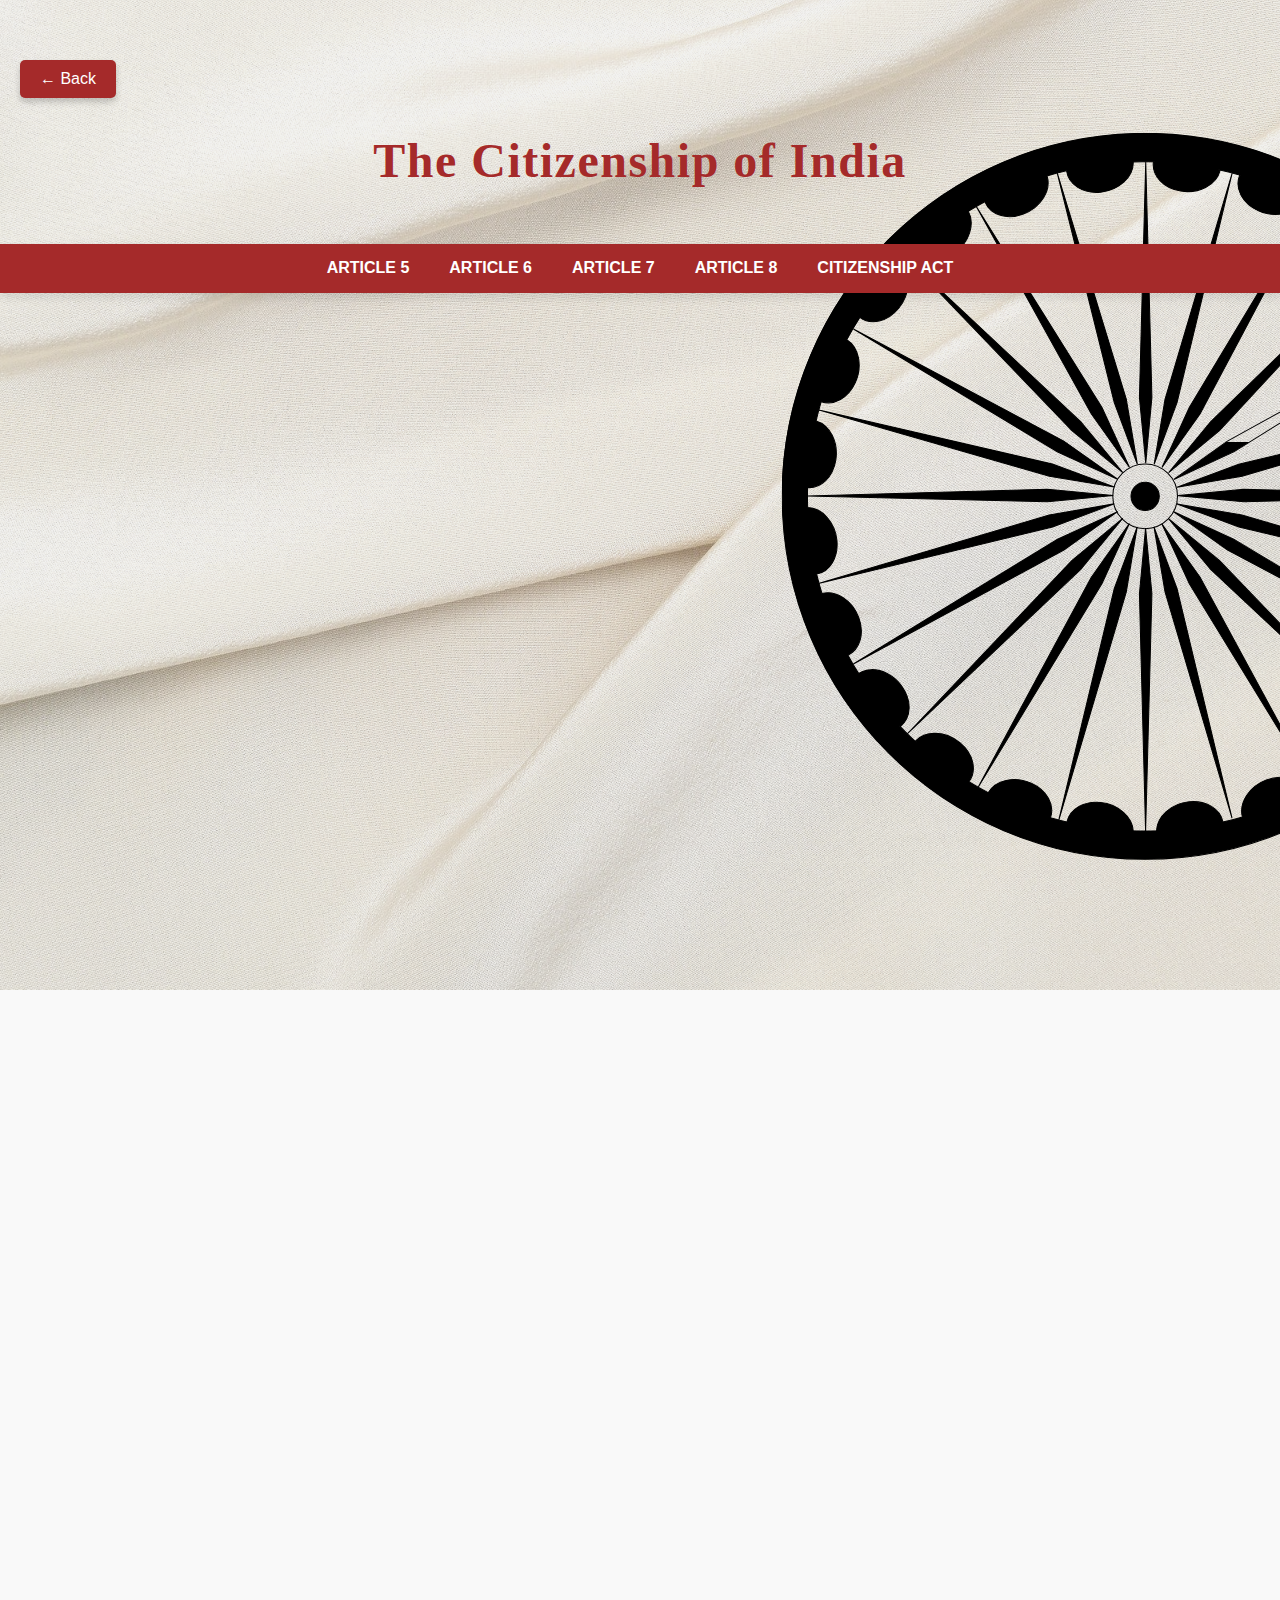
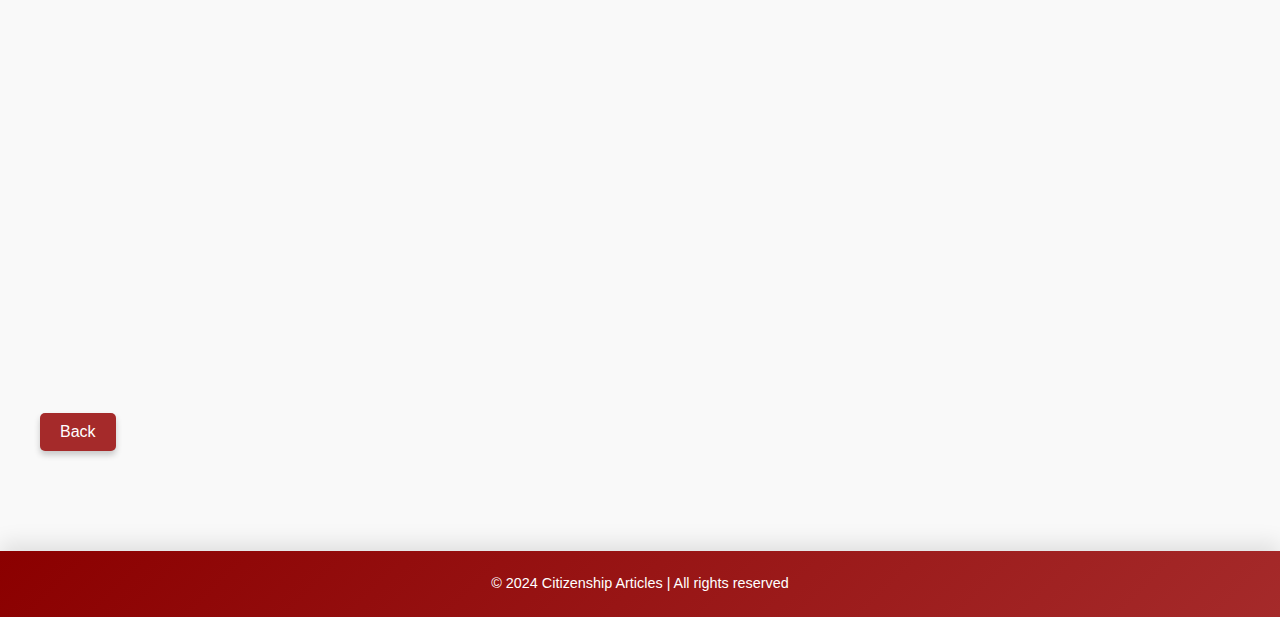
<file: Citizenship.html>
<!DOCTYPE html>
<html lang="en">
<head>
    <meta charset="UTF-8">
    <meta name="viewport" content="width=device-width, initial-scale=1.0">
    <title>Citizenship Articles</title>
    <link href="UnionAndTerritiries.css" rel="stylesheet">
    <link rel="stylesheet" href="UnionAndTerritiries.css">
</head>
<body>
    <header>
        <div class="back-button-container">
            <a href="index.html"><button onclick="goback()">&#8592; Back</button></a>
          </div>
        <h1 style="color: var(--main-color); text-align: center;">The Citizenship of India</h1>
    </header>

    <nav>
        <ul>
            <li><a href="#article-5">Article 5</a></li>
            <li><a href="#article-6">Article 6</a></li>
            <li><a href="#article-7">Article 7</a></li>
            <li><a href="#article-8">Article 8</a></li>
            <li><a href="#citizenship-act">Citizenship Act</a></li>
        </ul>
    </nav>

    <main>
        <section id="article-5">
            <h2>Article 5: Citizenship at the Commencement of the Constitution</h2>
            <p>This article confers citizenship on persons domiciled in India as of January 26, 1950, if they:</p>
            <ul>
                <li>Were born in Indian territory.</li>
                <li>Have either parent born in Indian territory.</li>
                <li>Have resided in India for at least five years preceding the commencement of the Constitution.</li>
            </ul>
        </section>

        <section id="article-6">
            <h2>Article 6: Citizenship of Certain Persons Who Migrated from Pakistan</h2>
            <p>Individuals migrating from Pakistan to India could acquire Indian citizenship if:</p>
            <ul>
                <li>They or their parents/grandparents were born in India as defined in the Government of India Act, 1935.</li>
                <li>They migrated before July 19, 1948, and were residents in India since migration.</li>
                <li>They migrated after July 19, 1948, and were registered as citizens after a six-month residency.</li>
            </ul>
        </section>

        <section id="article-7">
            <h2>Article 7: Citizenship of Certain Migrants to Pakistan</h2>
            <p>This article addresses the rights of people who migrated to Pakistan post-March 1, 1947, but later returned to India.</p>
        </section>

        <section id="article-8">
            <h2>Article 8: Citizenship of Certain Persons of Indian Origin Residing Outside India</h2>
            <p>Addresses rights for persons of Indian origin residing abroad for employment, marriage, or education purposes.</p>
        </section>

        <section id="citizenship-act">
            <h2>Citizenship Act, 1955</h2>
            <p>The Citizenship Act governs how citizenship can be acquired:</p>
            <ul>
                <li>By birth: Based on the conditions outlined by the Constitution.</li>
                <li>By descent: If one or both parents are Indian citizens.</li>
                <li>By registration or naturalization.</li>
                <li>By incorporation of territory.</li>
            </ul>
            <p>The Act also outlines the termination of citizenship through renunciation, termination, or deprivation.</p>
        </section>

        <div class="back-button-container">
            <button onclick="window.history.back()">Back</button>
        </div>
    </main>

    <footer>
        <p>&copy; 2024 Citizenship Articles | All rights reserved</p>
    </footer>
</body>
</html>
</file>
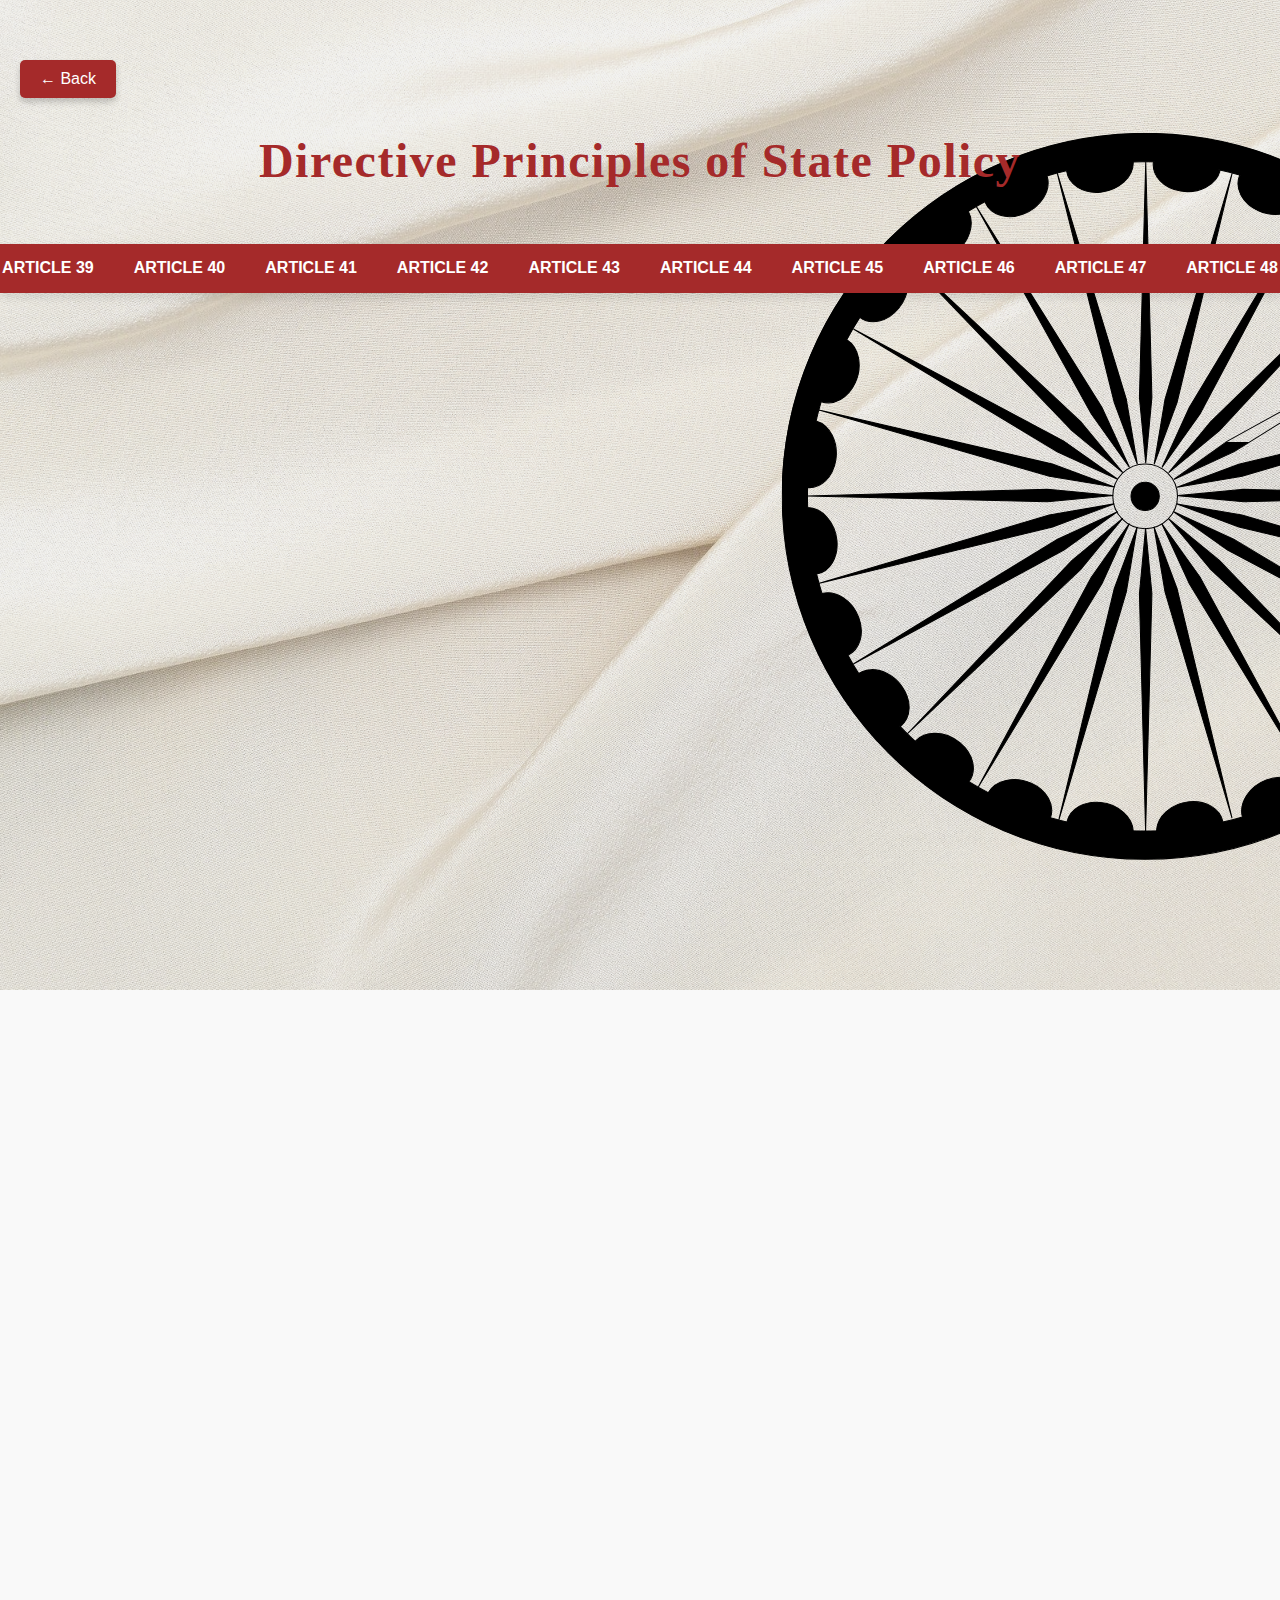
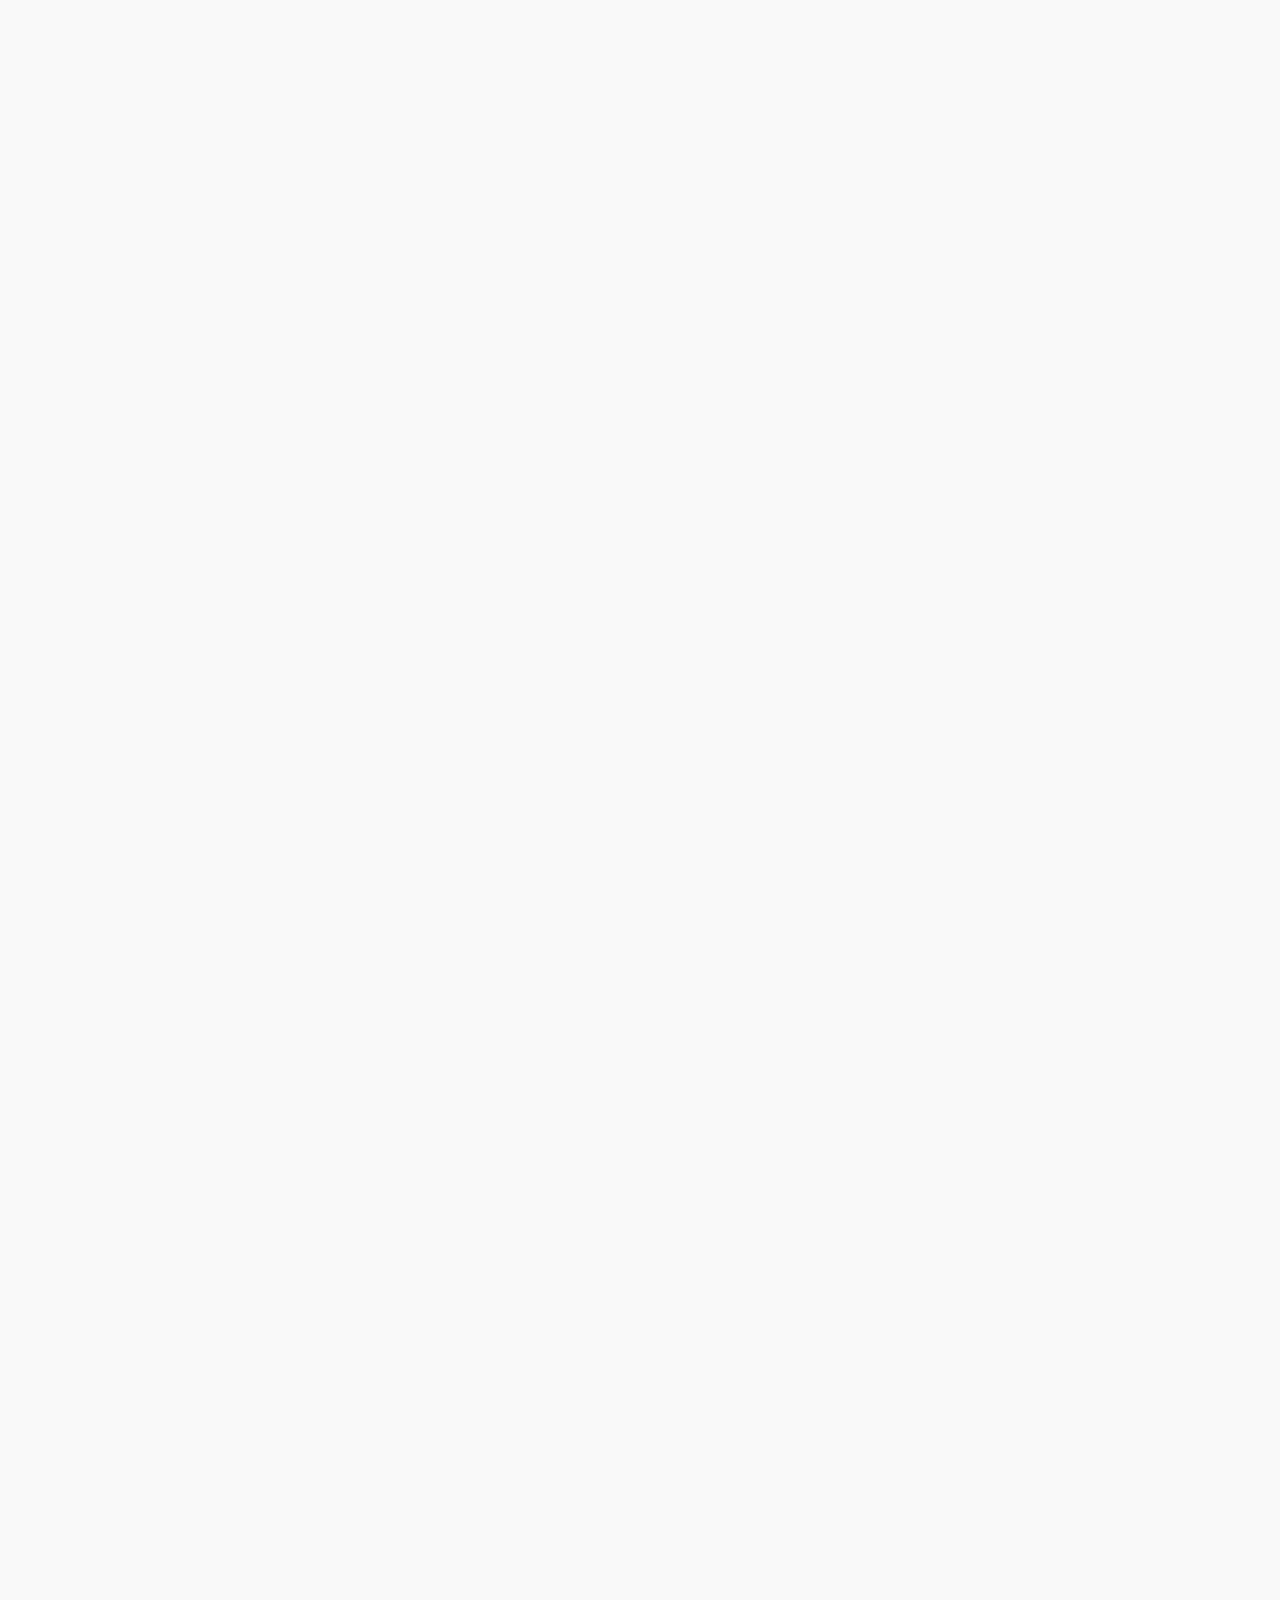
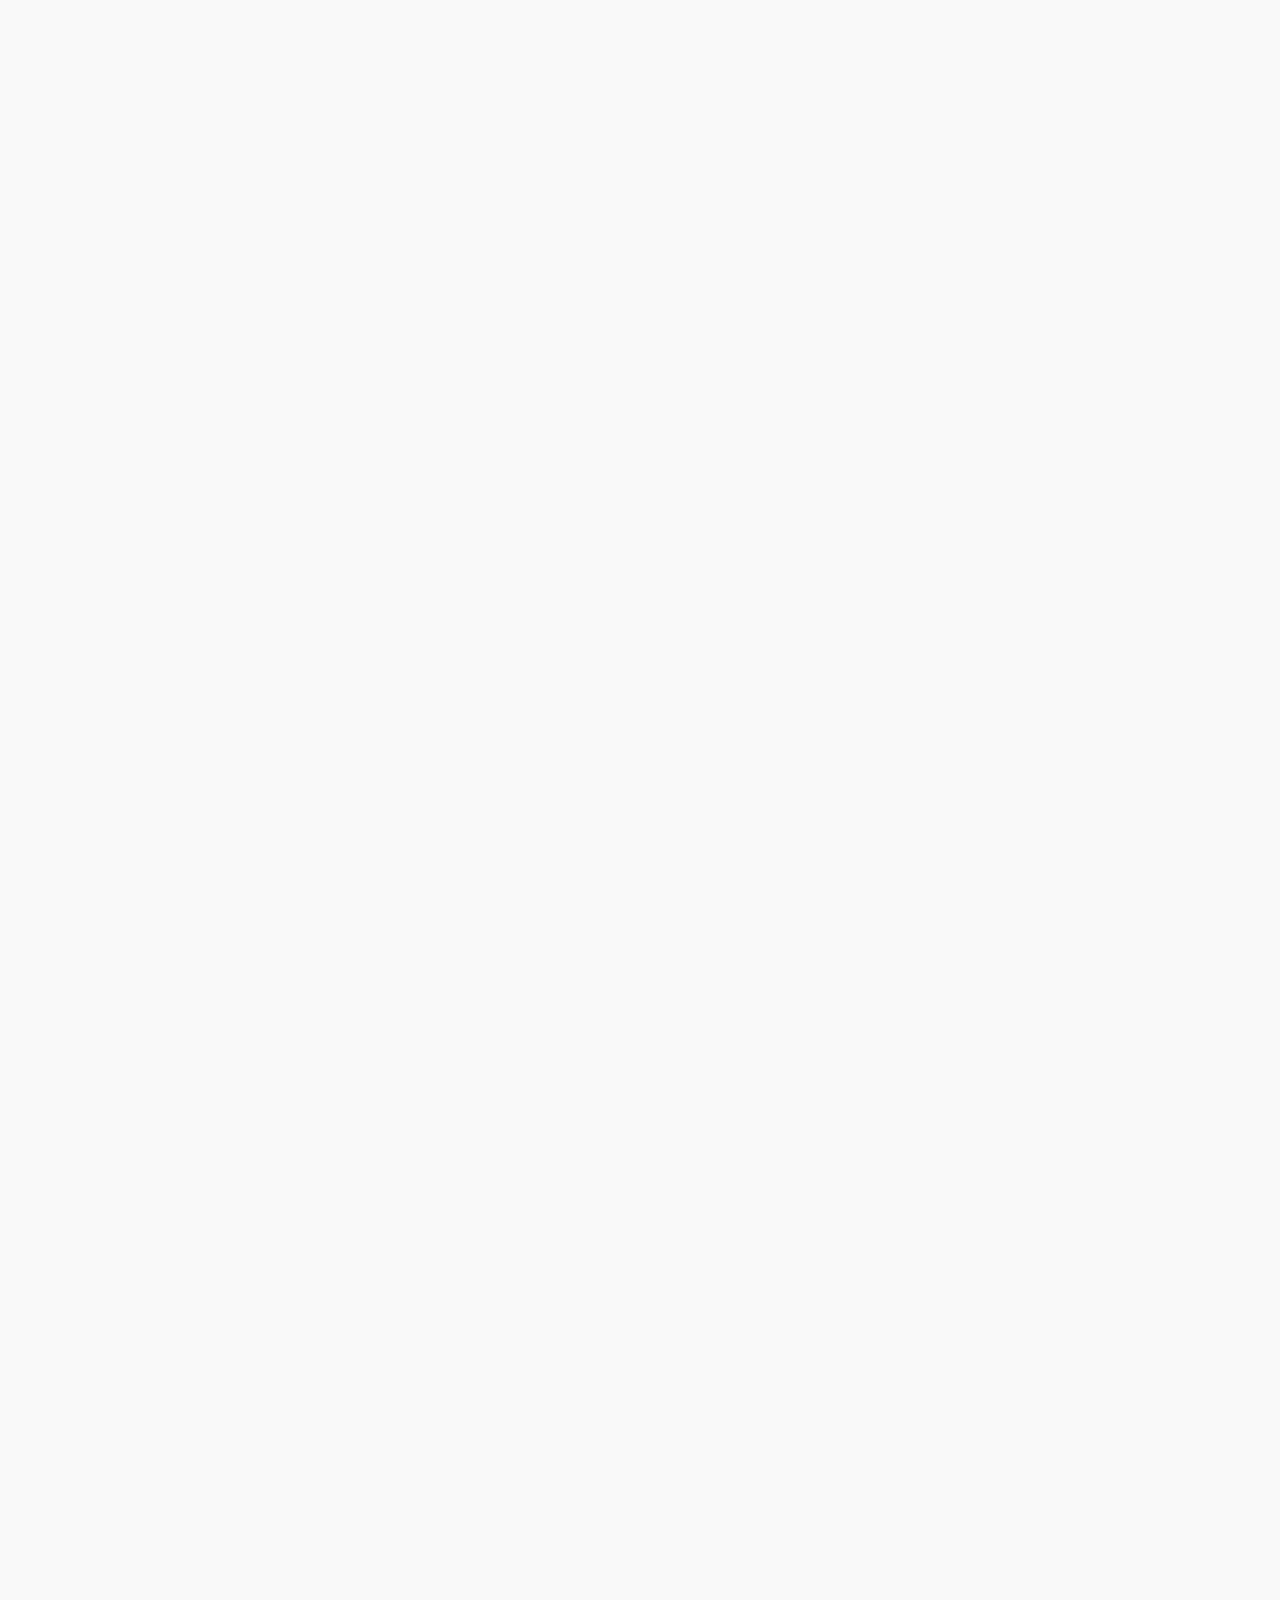
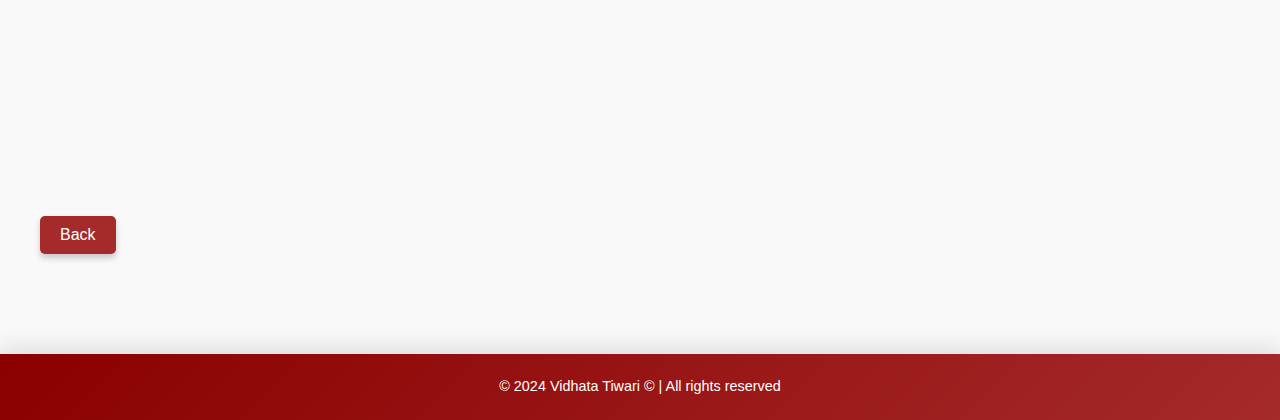
<file: DPSP.html>
<!DOCTYPE html>
<html lang="en">
<head>
    <meta charset="UTF-8">
    <meta name="viewport" content="width=device-width, initial-scale=1.0">
    <title>Directive Principles of State Policy (Articles 36-52)</title>
    <link href="UnionAndTerritiries.css" rel="stylesheet">
</head>
<body>
    <header>
        <div class="back-button-container">
            <a href="index.html"><button onclick="goback()">&#8592; Back</button></a>
        </div>
        <h1 style="color: var(--main-color); text-align: center;">Directive Principles of State Policy</h1>
    </header>

    <nav> 
        <ul >
            <li><a href="#article-36">Article 36</a></li>
            <li><a href="#article-37">Article 37</a></li>
            <li><a href="#article-38">Article 38</a></li>
            <li><a href="#article-39">Article 39</a></li>
            <li><a href="#article-40">Article 40</a></li>
            <li><a href="#article-41">Article 41</a></li>
            <li><a href="#article-42">Article 42</a></li>
            <li><a href="#article-43">Article 43</a></li>
            <li><a href="#article-44">Article 44</a></li>
            <li><a href="#article-45">Article 45</a></li>
            <li><a href="#article-46">Article 46</a></li>
            <li><a href="#article-47">Article 47</a></li>
            <li><a href="#article-48">Article 48</a></li>
            <li><a href="#article-49">Article 49</a></li>
            <li><a href="#article-50">Article 50</a></li>
            <li><a href="#article-51">Article 51</a></li>
        </ul> 
    </nav>

    <main>
        <section id="article-36">
            <h2>Article 36: Definition</h2>
            <p>Defines "State" as used in this Part, covering the Government and Parliament of India, and the Government and Legislature of each of the States.</p>
            <p><strong>Example:</strong> This article applies to the implementation of welfare schemes by state governments.</p>
        </section>

        <section id="article-37">
            <h2>Article 37: Application</h2>
            <p>Directive Principles are not enforceable by any court but are fundamental to governance and aim to establish a welfare state.</p>
            <p><strong>Example:</strong> Guidance for enacting laws to reduce poverty and unemployment.</p>
        </section>

        <section id="article-38">
            <h2>Article 38: Promotion of Welfare of the People</h2>
            <p>The State must strive to promote the welfare of the people by securing social, economic, and political justice.</p>
            <p><strong>Example:</strong> Implementation of programs like MGNREGA for employment guarantee.</p>
        </section>

        <section id="article-39">
            <h2>Article 39: Principles of Policy</h2>
            <p>The State should direct its policies to ensure adequate means of livelihood, equal pay for equal work, and protection of children from exploitation.</p>
            <p><strong>Example:</strong> The Equal Remuneration Act to ensure gender wage equality.</p>
        </section>

        <section id="article-40">
            <h2>Article 40: Organisation of Village Panchayats</h2>
            <p>The State shall take steps to organize village panchayats and empower them to function as units of self-government.</p>
            <p><strong>Example:</strong> Establishment of Panchayati Raj institutions across India.</p>
        </section>

        <section id="article-41">
            <h2>Article 41: Right to Work, Education, and Public Assistance</h2>
            <p>The State must secure the right to work, education, and public assistance in cases of unemployment, old age, sickness, and disablement.</p>
            <p><strong>Example:</strong> Implementation of schemes like the Right to Education (RTE).</p>
        </section>

        <section id="article-42">
            <h2>Article 42: Just and Humane Conditions of Work and Maternity Relief</h2>
            <p>The State must ensure humane working conditions and maternity relief.</p>
            <p><strong>Example:</strong> The Maternity Benefit Act providing paid maternity leave to working women.</p>
        </section>

        <section id="article-43">
            <h2>Article 43: Living Wage for Workers</h2>
            <p>The State shall endeavor to secure a living wage and decent standard of life for workers.</p>
            <p><strong>Example:</strong> Minimum Wages Act to ensure fair wages for laborers.</p>
        </section>

        <section id="article-44">
            <h2>Article 44: Uniform Civil Code</h2>
            <p>The State shall endeavor to secure a Uniform Civil Code for citizens.</p>
            <p><strong>Example:</strong> Efforts toward harmonizing personal laws across religions.</p>
        </section>

        <section id="article-45">
            <h2>Article 45: Provision for Early Childhood Care and Education</h2>
            <p>The State shall provide free and compulsory education for all children until the age of six years.</p>
            <p><strong>Example:</strong> Anganwadi programs providing preschool education and nutrition.</p>
        </section>

        <section id="article-46">
            <h2>Article 46: Promotion of Educational and Economic Interests</h2>
            <p>The State shall promote the educational and economic interests of Scheduled Castes, Scheduled Tribes, and other weaker sections.</p>
            <p><strong>Example:</strong> Scholarship schemes for SC/ST students.</p>
        </section>

        <section id="article-47">
            <h2>Article 47: Nutrition and Public Health</h2>
            <p>The State shall raise the level of nutrition and standard of living and improve public health.</p>
            <p><strong>Example:</strong> Implementation of the Mid-Day Meal Scheme in schools.</p>
        </section>

        <section id="article-48">
            <h2>Article 48: Agriculture and Animal Husbandry</h2>
            <p>The State shall modernize agriculture and prohibit the slaughter of cows, calves, and other milch animals.</p>
            <p><strong>Example:</strong> Promotion of organic farming practices.</p>
        </section>

        <section id="article-49">
            <h2>Article 49: Protection of Monuments</h2>
            <p>The State shall protect monuments and places of historic interest.</p>
            <p><strong>Example:</strong> ASI's initiatives to preserve UNESCO World Heritage sites in India.</p>
        </section>

        <section id="article-50">
            <h2>Article 50: Separation of Judiciary from Executive</h2>
            <p>The State shall ensure the separation of the judiciary from the executive in public services.</p>
            <p><strong>Example:</strong> Reforms in judicial independence from administrative control.</p>
        </section>

        <section id="article-51">
            <h2>Article 51: Promotion of International Peace and Security</h2>
            <p>The State shall promote international peace, respect international law, and encourage settlement of disputes by arbitration.</p>
            <p><strong>Example:</strong> India's active role in UN peacekeeping missions.</p>
        </section>

        <div class="back-button-container">
            <button onclick="window.history.back()">Back</button>
        </div>
    </main>

    <footer>
        <p>&copy; 2024 Vidhata Tiwari &#169; | All rights reserved</p>
    </footer>
</body>
</html>
</file>
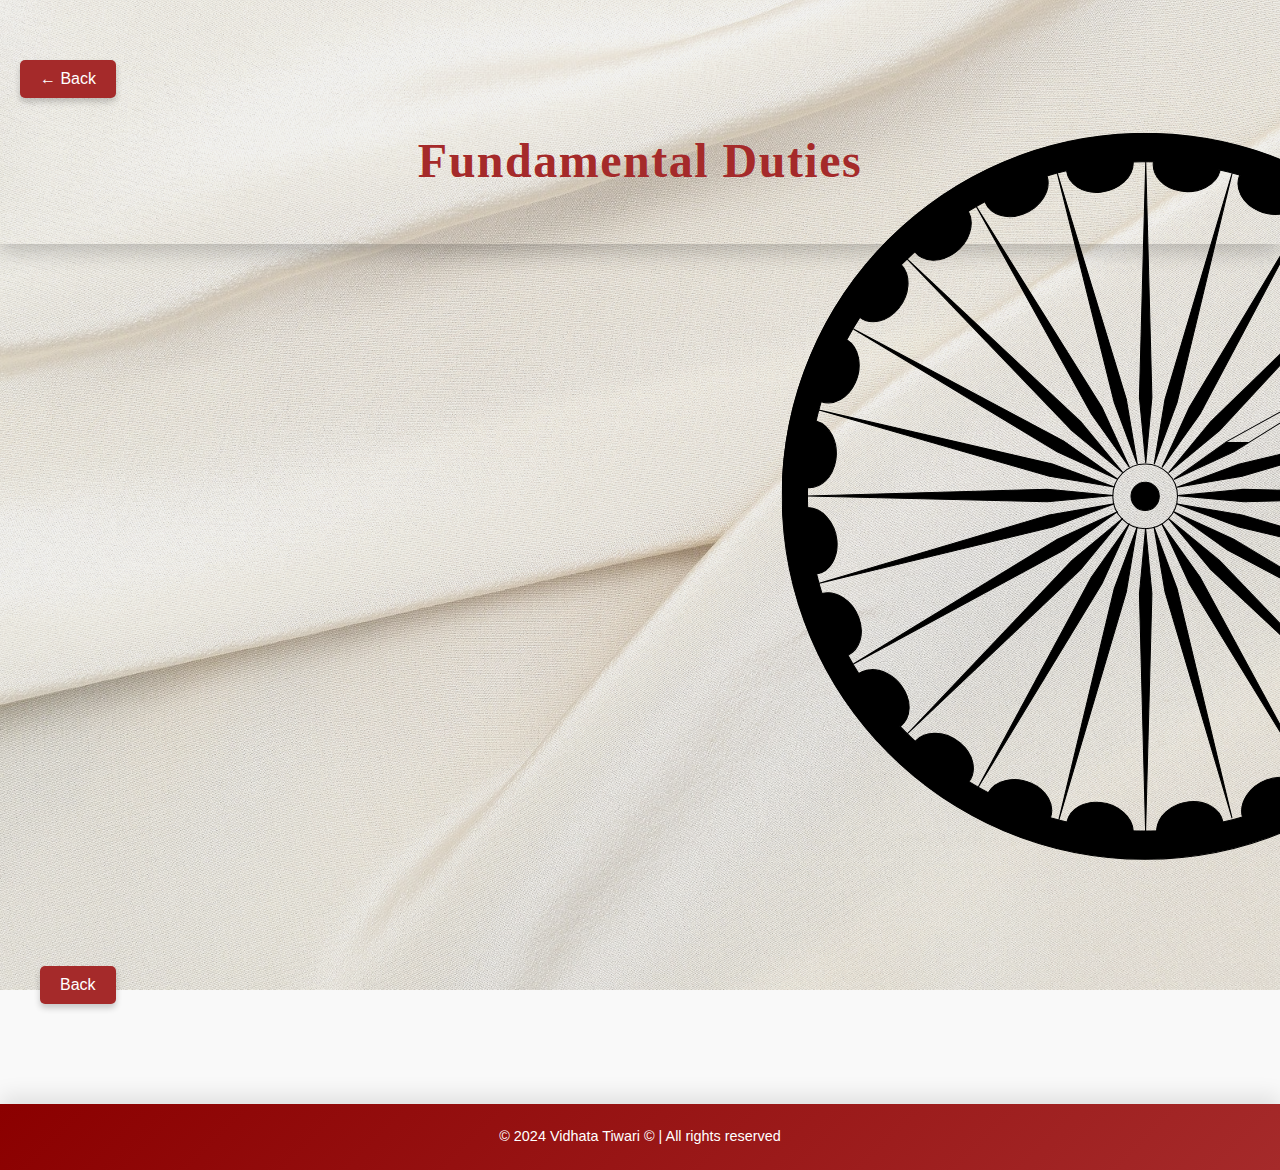
<file: FD.html>
<!DOCTYPE html>
<html lang="en">
<head>
    <meta charset="UTF-8">
    <meta name="viewport" content="width=device-width, initial-scale=1.0">
    <title>Fundamental Duties (Article 51A)</title> 
    <link href="UnionAndTerritiries.css" rel="stylesheet"> 
</head>
<body>
    <header>
        <div class="back-button-container">
            <a href="index.html"><button onclick="goback()">&#8592; Back</button></a> 
        </div>
        <h1 style="color: var(--main-color); text-align: center;">Fundamental Duties</h1>
    </header>

    <main>
        <section>
            <h2>Article 51A: Fundamental Duties</h2>
            <p>Part IV-A of the Indian Constitution outlines the Fundamental Duties of every citizen of India. These duties are aimed at fostering national unity, social harmony, and individual responsibility.</p>

            <ol>
                <li>To abide by the Constitution and respect its ideals and institutions, the National Flag, and the National Anthem.</li>
                <li>To cherish and follow the noble ideals that inspired our national struggle for freedom.</li>
                <li>To uphold and protect the sovereignty, unity, and integrity of India.</li>
                <li>To defend the country and render national service when called upon.</li>
                <li>To promote harmony and the spirit of common brotherhood amongst all the people of India transcending religious, linguistic, and regional or sectional diversities; to renounce practices derogatory to the dignity of women.</li>
                <li>To value and preserve the rich heritage of our composite culture.</li>
                <li>To protect and improve the natural environment including forests, lakes, and wildlife, and to have compassion for living creatures.</li>
                <li>To develop the scientific temper, humanism, and the spirit of inquiry and reform.</li>
                <li>To safeguard public property and to abjure violence.</li>
                <li>To strive towards excellence in all spheres of individual and collective activity so that the nation constantly rises to higher levels of endeavor and achievement.</li>
                <li>Who is a parent or guardian to provide opportunities for education to his child or ward between the age of six and fourteen years.</li> 
            </ol>
        </section>

        <div class="back-button-container">
            <button onclick="window.history.back()">Back</button> 
        </div>
    </main>

    <footer>
        <p>&copy; 2024 Vidhata Tiwari &#169; | All rights reserved</p>
    </footer>
</body>
</html>
</file>
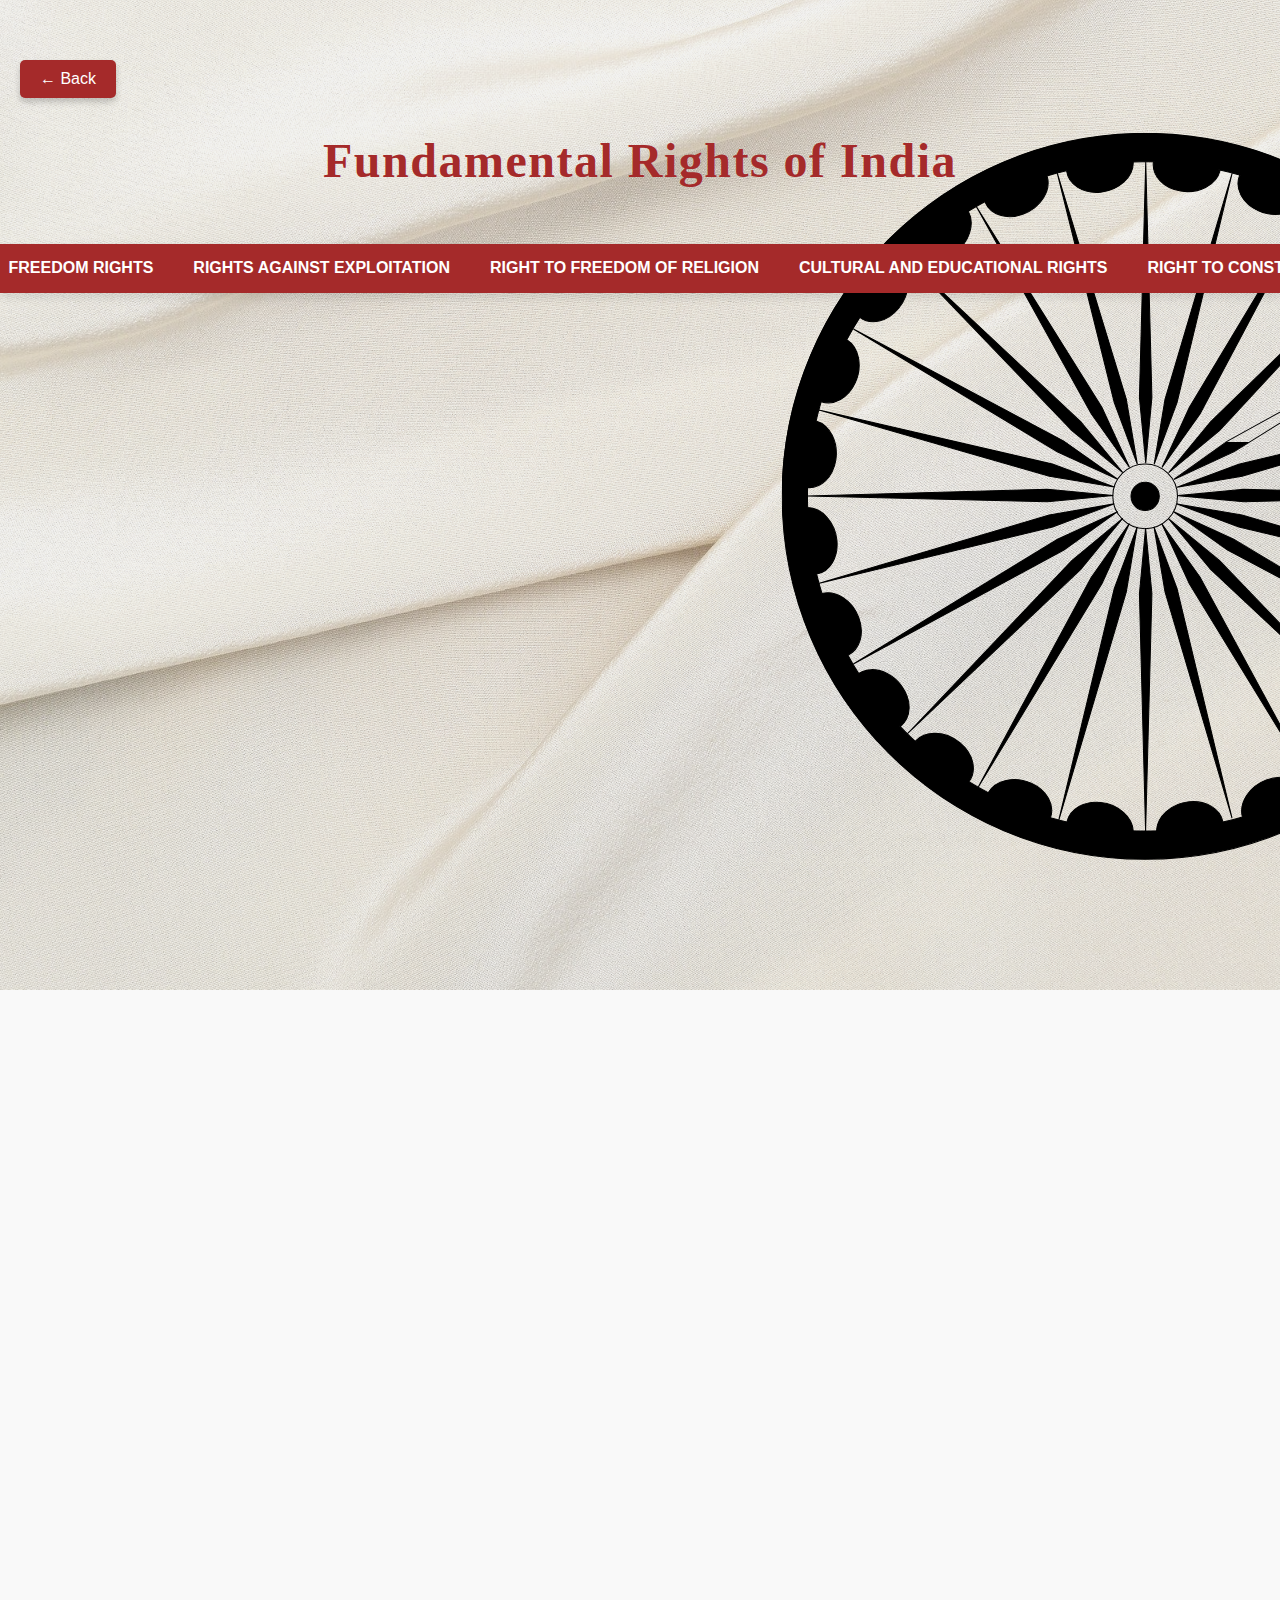
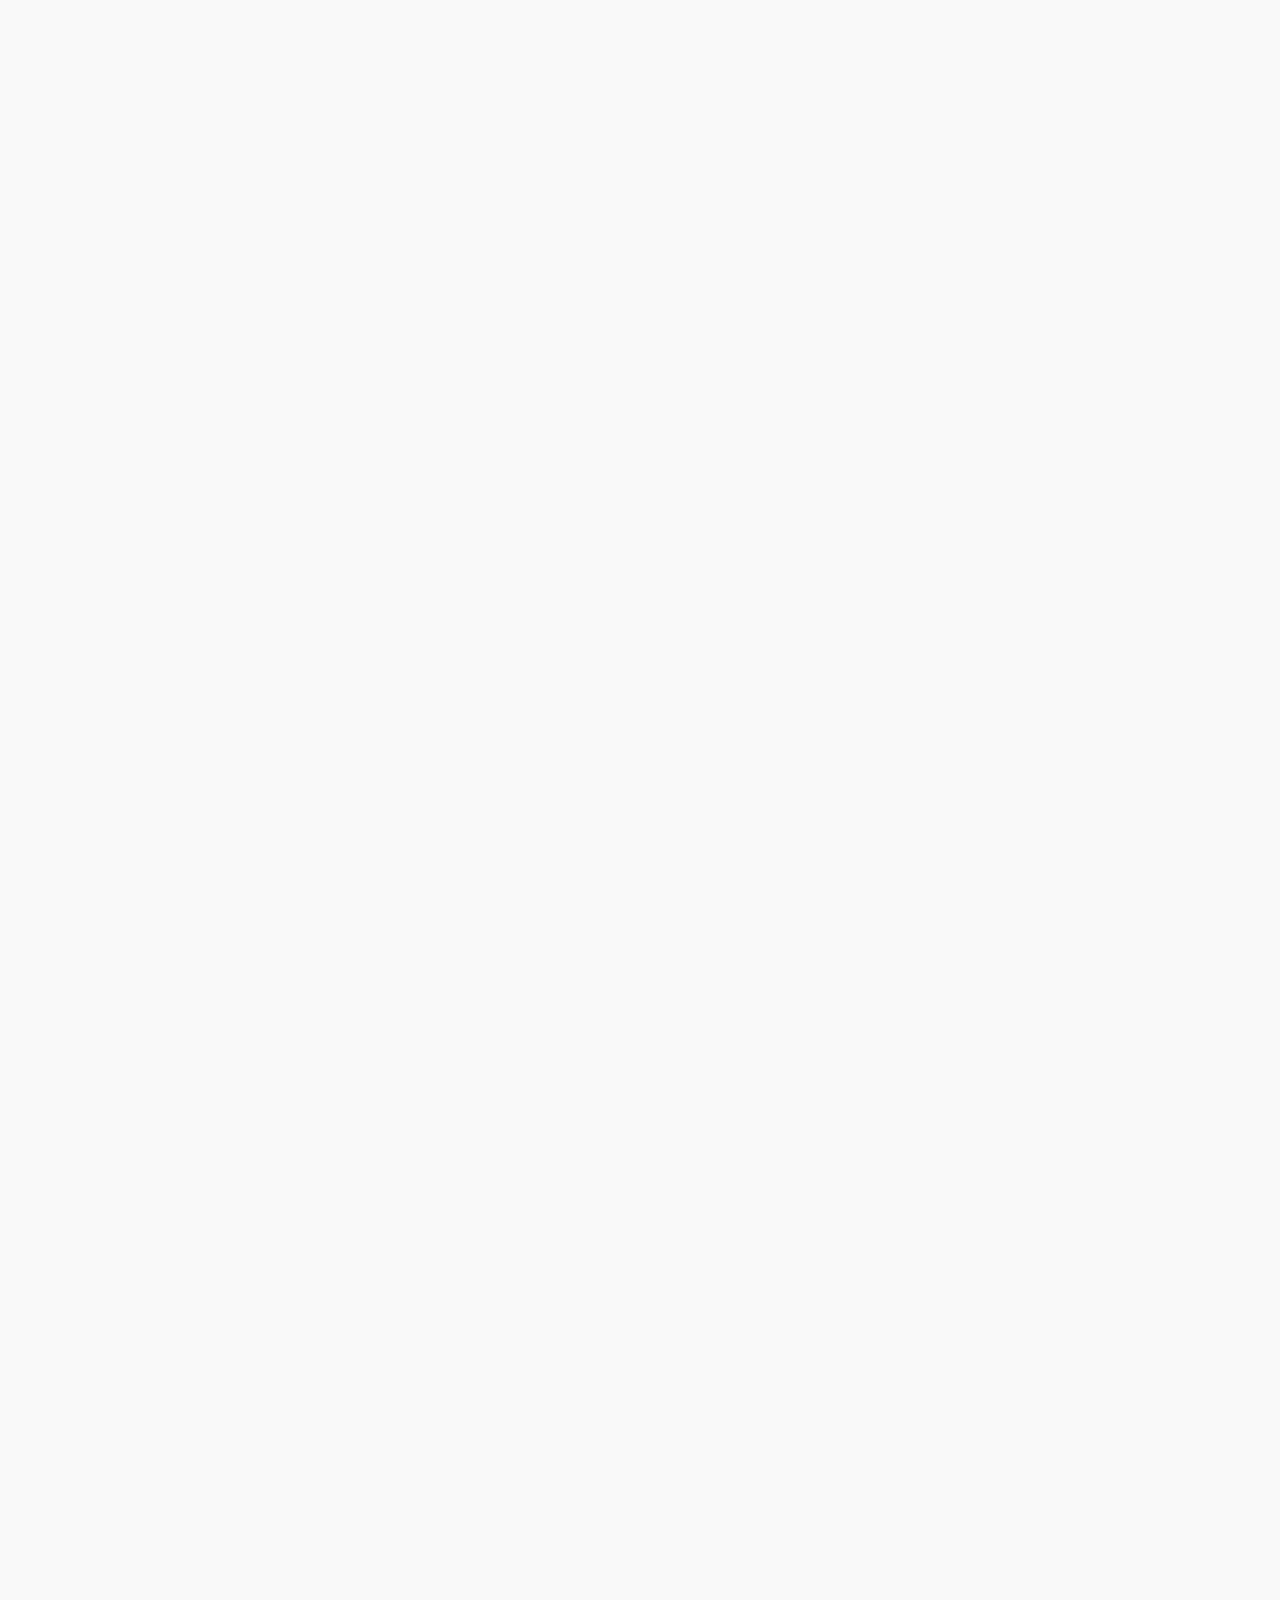
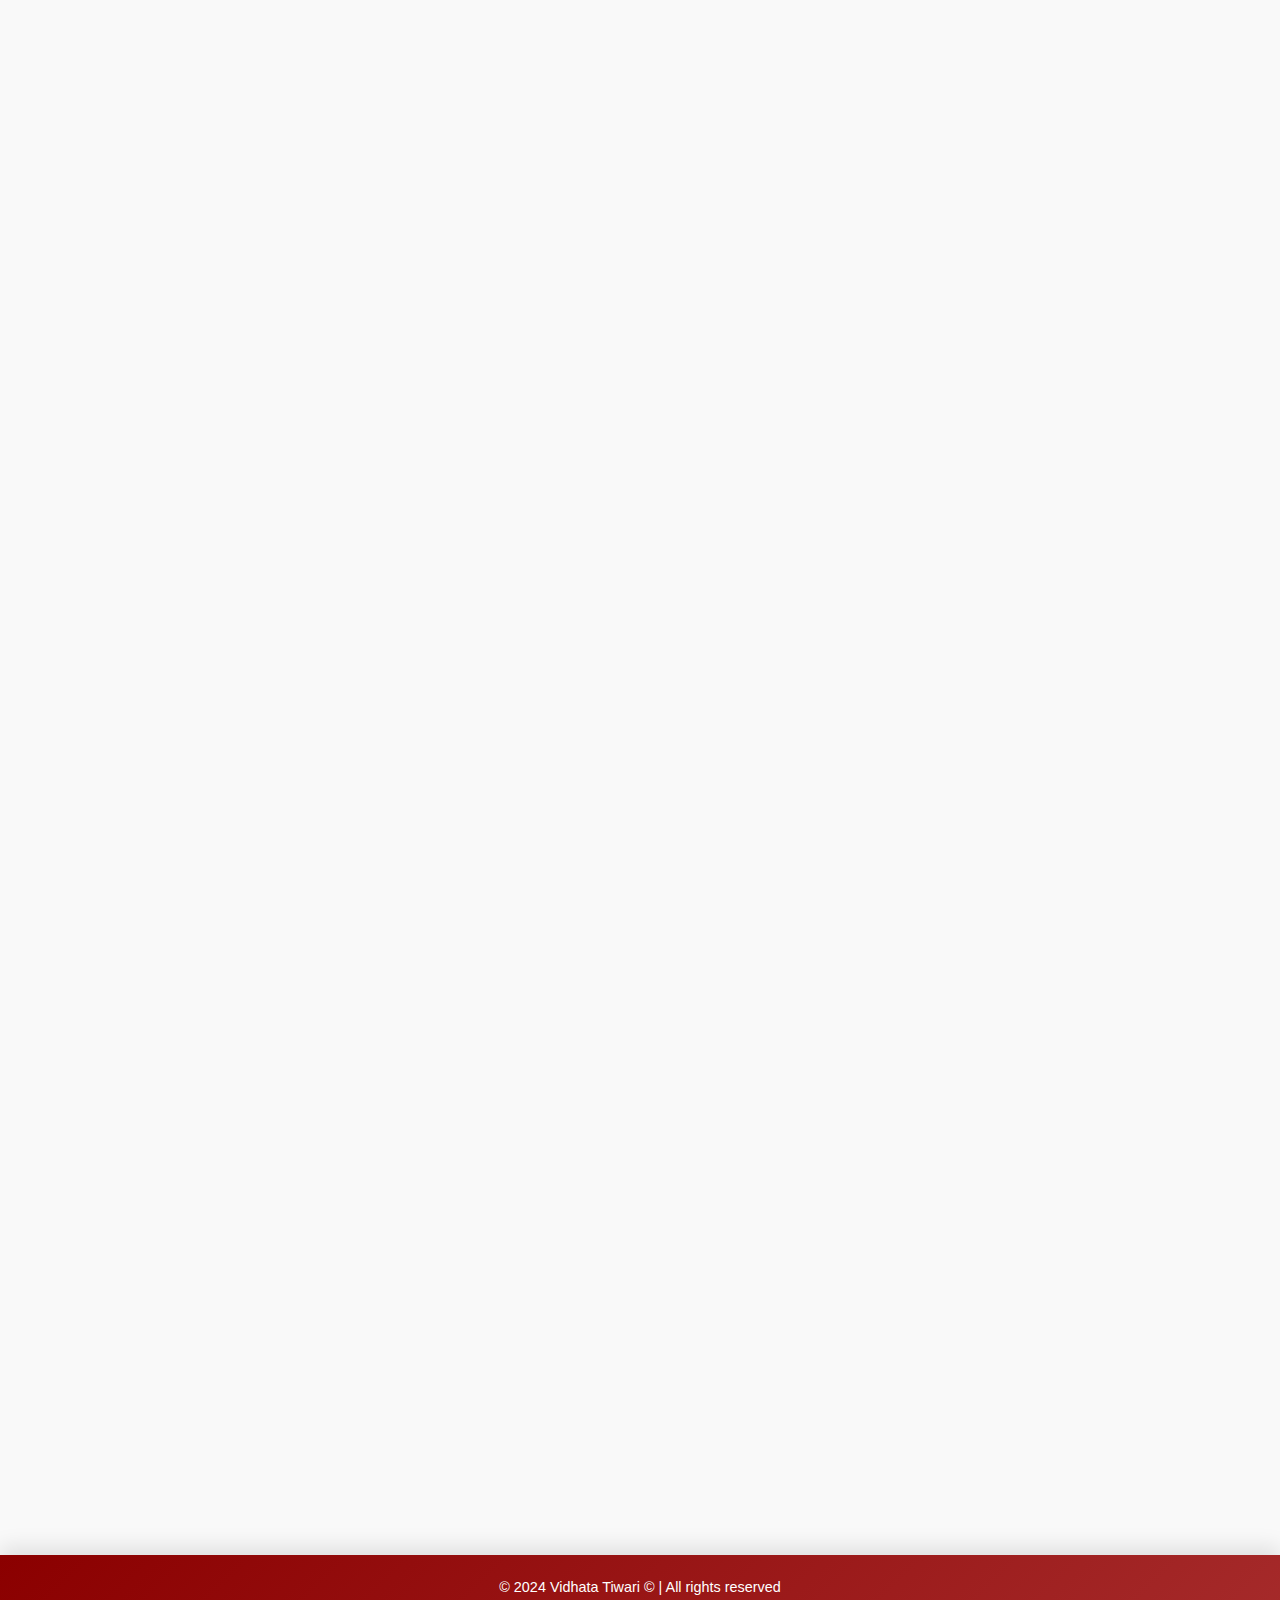
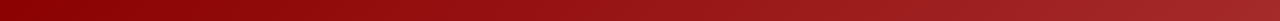
<file: FR.html>
<!DOCTYPE html>
<html lang="en">
<head>
    <meta charset="UTF-8">
    <meta name="viewport" content="width=device-width, initial-scale=1.0">
    <title>Fundamental Rights of India</title>
    <link href="UnionAndTerritiries.css" rel="stylesheet">
</head>
<body>
    <header>
        <div class="back-button-container">
            <a href="index.html"><button>&#8592; Back</button></a>
        </div>
        <h1 style="color: var(--main-color); text-align: center;">Fundamental Rights of India</h1>
    </header>

    <nav>
        <ul>
            <li><a href="#group-equality">Equality Rights</a></li>
            <li><a href="#group-freedom">Freedom Rights</a></li>
            <li><a href="#group-exploitation">Rights Against Exploitation</a></li>
            <li><a href="#group-religion">Right to Freedom of Religion</a></li>
            <li><a href="#group-cultural-educational">Cultural and Educational Rights</a></li>
            <li><a href="#group-remedies">Right to Constitutional Remedies</a></li>
        </ul>
    </nav>

    <main>
        <!-- Equality Rights -->
        <section id="group-equality">
            <h2>Equality Rights (Articles 14-18)</h2>

            <article id="article-14">
                <h3>Article 14: Equality Before Law</h3>
                <p>Ensures every person is treated equally before the law and guarantees equal protection of laws within India.</p>
                <p><strong>Example:</strong> No person can be discriminated against in legal proceedings based on their social status or wealth.</p>
            </article>

            <article id="article-15">
                <h3>Article 15: Prohibition of Discrimination</h3>
                <p>Prohibits discrimination on the grounds of religion, race, caste, sex, or place of birth.</p>
                <p><strong>Example:</strong> Reservation policies for socially and economically backward classes are allowed as an exception.</p>
            </article>

            <article id="article-16">
                <h3>Article 16: Equality of Opportunity in Public Employment</h3>
                <p>Ensures equal opportunity for all citizens in matters of public employment, subject to qualifications.</p>
                <p><strong>Example:</strong> A government job opening cannot exclude applicants based on caste or gender.</p>
            </article>

            <article id="article-17">
                <h3>Article 17: Abolition of Untouchability</h3>
                <p>Abolishes untouchability and forbids its practice in any form.</p>
                <p><strong>Example:</strong> Disallowing a person to enter a temple due to caste is a violation of this Article.</p>
            </article>

            <article id="article-18">
                <h3>Article 18: Abolition of Titles</h3>
                <p>Prohibits the State from conferring titles except military or academic distinctions.</p>
                <p><strong>Example:</strong> Honorary titles such as "Rai Bahadur" cannot be awarded in independent India.</p>
            </article>
        </section>

        <!-- Freedom Rights -->
        <section id="group-freedom">
            <h2>Freedom Rights (Articles 19-22)</h2>

            <article id="article-19">
                <h3>Article 19: Protection of Certain Rights Regarding Freedom</h3>
                <p>Grants six freedoms, including speech, assembly, movement, and profession.</p>
                <p><strong>Example:</strong> Organizing a peaceful protest without arms is protected under this Article.</p>
            </article>

            <article id="article-20">
                <h3>Article 20: Protection in Respect of Conviction for Offences</h3>
                <p>Prevents retrospective criminal charges and double jeopardy.</p>
                <p><strong>Example:</strong> No person can be tried twice for the same offense.</p>
            </article>

            <article id="article-21">
                <h3>Article 21: Protection of Life and Personal Liberty</h3>
                <p>No person shall be deprived of life or liberty except as per the procedure established by law.</p>
                <p><strong>Example:</strong> Right to privacy is derived from this Article (as ruled by the Supreme Court).</p>
            </article>

            <article id="article-22">
                <h3>Article 22: Protection Against Arrest and Detention</h3>
                <p>Provides rights to individuals detained, including the right to legal representation and information on grounds of arrest.</p>
                <p><strong>Example:</strong> Detained individuals must be produced before a magistrate within 24 hours.</p>
            </article>
        </section>

        <!-- Rights Against Exploitation -->
        <section id="group-exploitation">
            <h2>Rights Against Exploitation (Articles 23-24)</h2>

            <article id="article-23">
                <h3>Article 23: Prohibition of Trafficking and Forced Labour</h3>
                <p>Prohibits trafficking in humans and forced labor.</p>
                <p><strong>Example:</strong> Bonded labor is banned under this Article.</p>
            </article>

            <article id="article-24">
                <h3>Article 24: Prohibition of Child Labour</h3>
                <p>Prohibits employment of children under 14 years in hazardous industries.</p>
                <p><strong>Example:</strong> Children working in firecracker factories is a violation of this Article.</p>
            </article>
        </section>

        <!-- Right to Freedom of Religion -->
        <!-- Right to Freedom of Religion -->
<section id="group-religion">
    <h2>Right to Freedom of Religion (Articles 25-28)</h2>

    <article id="article-25">
        <h3>Article 25: Freedom of Conscience and Free Profession of Religion</h3>
        <p>Grants every individual the right to freely profess, practice, and propagate their religion, subject to public order, morality, and health.</p>
        <p><strong>Example:</strong> A person is free to follow Hinduism, Islam, Christianity, or any religion without coercion.</p>
    </article>

    <article id="article-26">
        <h3>Article 26: Freedom to Manage Religious Affairs</h3>
        <p>Grants religious denominations the right to establish and maintain institutions for religious purposes and manage their affairs.</p>
        <p><strong>Example:</strong> Temples, mosques, and churches can administer their properties without government interference.</p>
    </article>

    <article id="article-27">
        <h3>Article 27: Freedom from Taxation for Promotion of Religion</h3>
        <p>Prohibits using tax revenue collected by the government to promote or maintain any particular religion.</p>
        <p><strong>Example:</strong> Public funds cannot be used to finance religious festivals or rituals of a specific community.</p>
    </article>

    <article id="article-28">
        <h3>Article 28: Freedom in Religious Instruction</h3>
        <p>Prohibits religious instruction in educational institutions funded by the State but allows it in institutions managed by religious bodies.</p>
        <p><strong>Example:</strong> A government school cannot teach religious doctrines, but a private missionary school can.</p>
    </article>
</section>

<!-- Cultural and Educational Rights -->
<section id="group-cultural-educational">
    <h2>Cultural and Educational Rights (Articles 29-30)</h2>

    <article id="article-29">
        <h3>Article 29: Protection of Interests of Minorities</h3>
        <p>Ensures any group of citizens having a distinct language, script, or culture has the right to conserve it.</p>
        <p><strong>Example:</strong> Tamil-speaking communities can preserve their language and culture in Northern India.</p>
    </article>

    <article id="article-30">
        <h3>Article 30: Rights of Minorities to Establish and Administer Educational Institutions</h3>
        <p>Gives minorities the right to establish and administer educational institutions of their choice.</p>
        <p><strong>Example:</strong> Christian communities can establish and run missionary schools.</p>
    </article>
</section>

<!-- Right to Constitutional Remedies -->
<section id="group-remedies">
    <h2>Right to Constitutional Remedies (Articles 32-35)</h2>

    <article id="article-32">
        <h3>Article 32: Right to Constitutional Remedies</h3>
        <p>Empowers citizens to move the Supreme Court to enforce Fundamental Rights through writs like habeas corpus, mandamus, prohibition, certiorari, and quo warranto.</p>
        <p><strong>Example:</strong> Filing a Public Interest Litigation (PIL) in the Supreme Court for the violation of Fundamental Rights.</p>
    </article>

    <article id="article-33">
        <h3>Article 33: Power of Parliament to Modify Fundamental Rights in Application to Armed Forces</h3>
        <p>Allows Parliament to restrict or modify Fundamental Rights for members of the armed forces and similar groups.</p>
        <p><strong>Example:</strong> Soldiers may face restrictions on forming unions or participating in strikes.</p>
    </article>

    <article id="article-34">
        <h3>Article 34: Restriction on Rights While Martial Law is in Force</h3>
        <p>Permits the imposition of martial law and limits Fundamental Rights in areas where it is applied.</p>
        <p><strong>Example:</strong> During emergencies like wars, certain areas may see restrictions on assembly or free speech.</p>
    </article>

    <article id="article-35">
        <h3>Article 35: Legislation to Give Effect to Certain Fundamental Rights</h3>
        <p>Empowers Parliament to make laws for implementing certain Fundamental Rights, like prescribing punishment for acts like human trafficking.</p>
        <p><strong>Example:</strong> Parliament enacting the Protection of Children from Sexual Offences (POCSO) Act under Article 35.</p>
    </article>
</section>

    </main>

    <footer>
        <p>&copy; 2024 Vidhata Tiwari &#169; | All rights reserved</p>
    </footer>
</body>
</html>
</file>
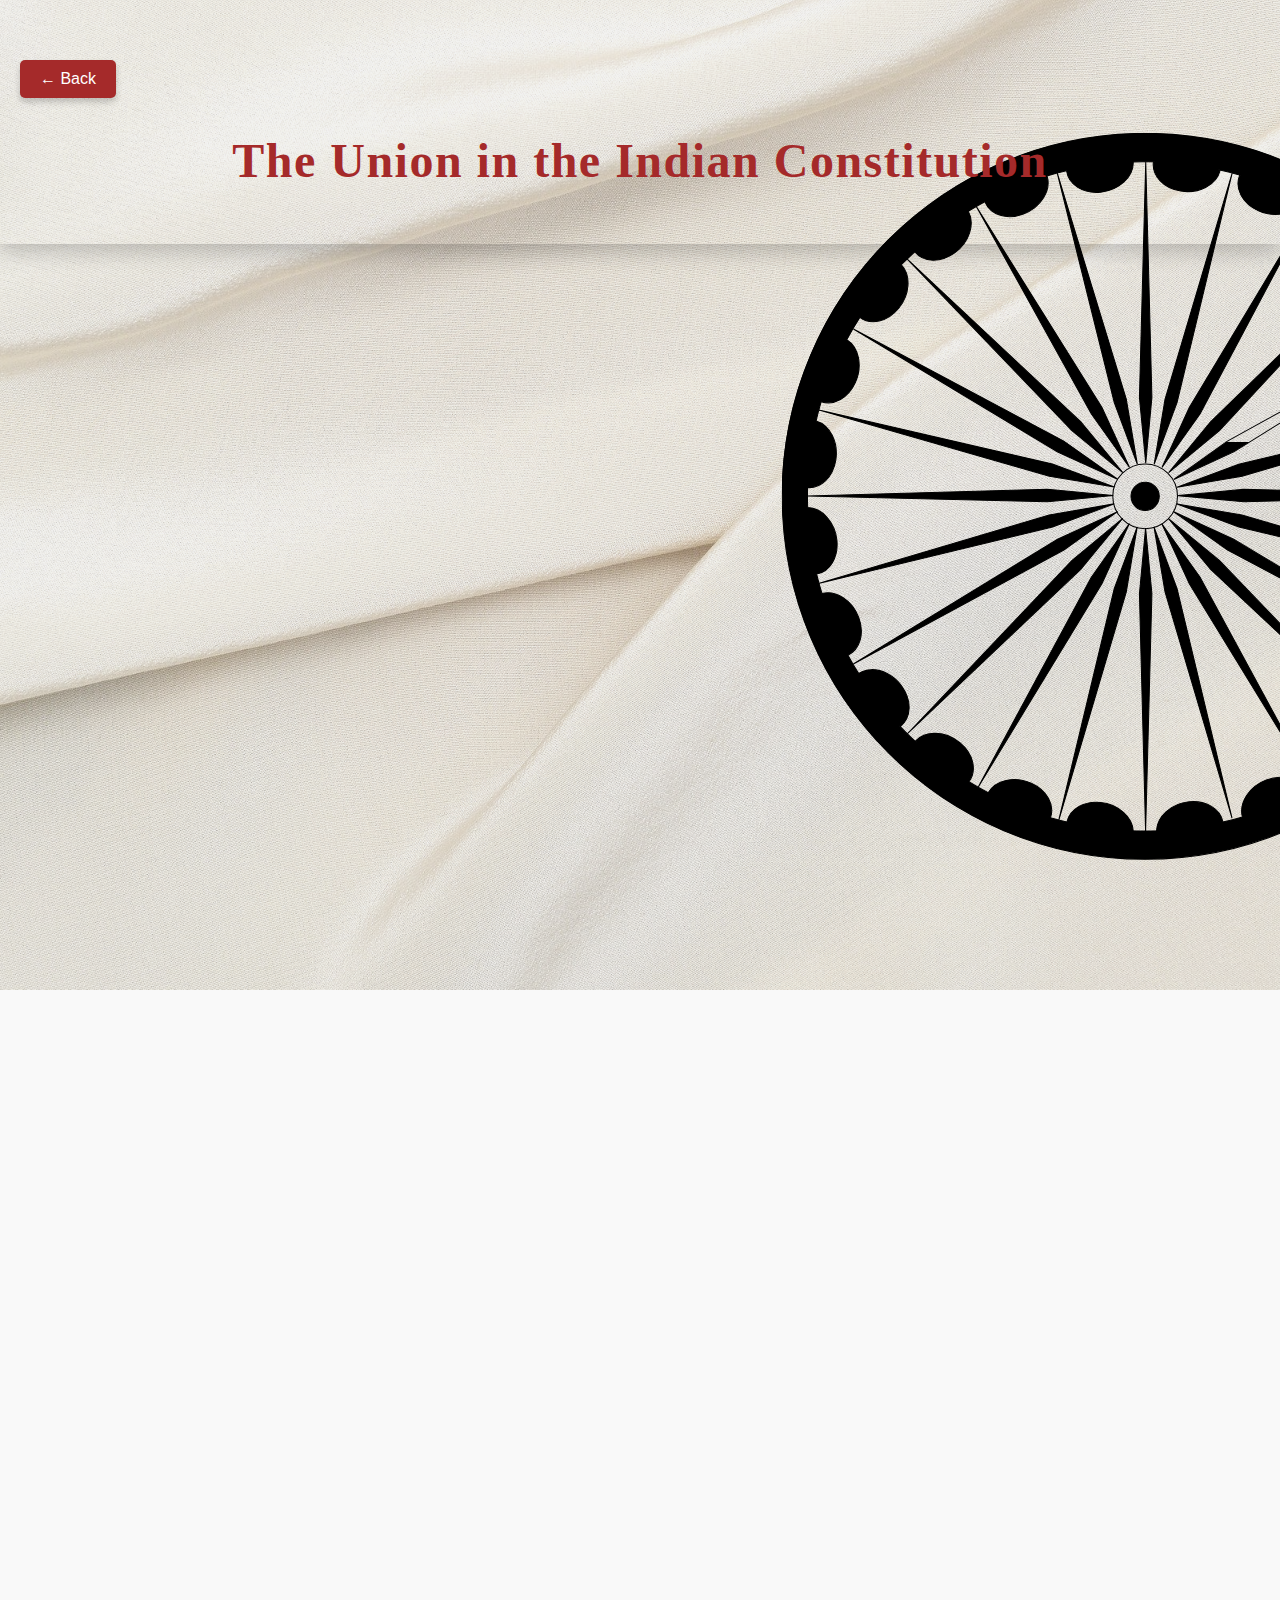
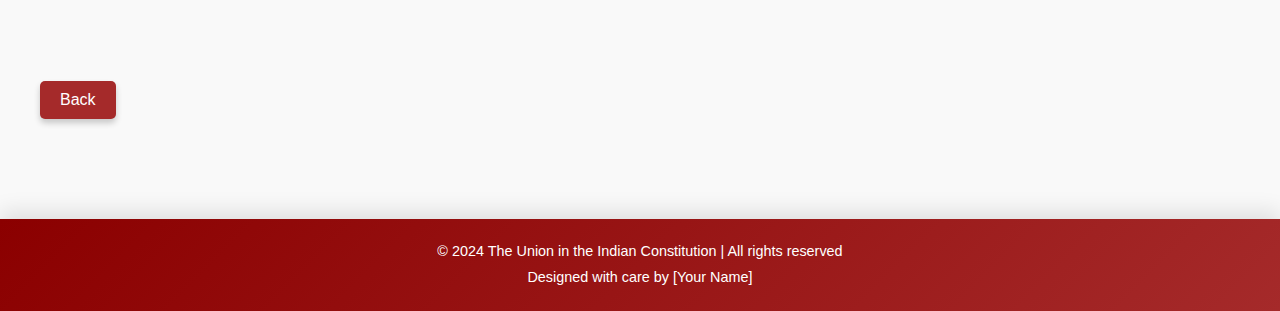
<file: union.html>
<!DOCTYPE html>
<html lang="en">
<head>
    <meta charset="UTF-8">
    <meta name="viewport" content="width=device-width, initial-scale=1.0">
    <title>The Union in the Indian Constitution</title> 
    <link href="UnionAndTerritiries.css" rel="stylesheet"> 
</head>
<body>
    <header>
        <div class="back-button-container">
            <a href="index.html"><button onclick="goback()">&#8592; Back</button></a> 
        </div>
        <h1 style="color: var(--main-color); text-align: center;">The Union in the Indian Constitution</h1>
    </header>

    <main>
        <section>
            <h2>Introduction</h2>
            <p>India is a Union of States, as defined in Article 1 of the Indian Constitution. This signifies a strong and indissoluble bond between the center and the states. Unlike a federation where states can potentially secede, the Indian Union ensures a strong and united nation.</p>

            <h2>Key Features of the Union</h2>
            <ul>
                <li>**Indissolubility:** 
                    <ul>
                        <li>The Union of India is a permanent entity. No state can unilaterally secede from the Union.</li>
                        <li>The Constitution emphasizes the unity and integrity of India.</li>
                        <li>**Example:** The formation of new states within India requires a constitutional amendment process, highlighting the indissoluble nature of the Union.</li>
                    </ul>
                </li>
                <li>**Strong Center:** 
                    <ul>
                        <li>The Constitution grants significant powers to the Union government in areas crucial for national security, defense, foreign affairs, and economic development.</li>
                        <li>This reflects the need for a strong central authority to address national challenges and maintain national unity.</li>
                        <li>**Example:** The Union government has exclusive powers over defense, foreign affairs, and currency, ensuring a unified national response to external threats and economic policies.</li>
                    </ul>
                </li>
                <li>**Two-tier Government:**
                    <ul>
                        <li>India has a federal system with two levels of government: the Union government and the state governments.</li>
                        <li>Both levels of government have their own powers and responsibilities, ensuring a balance of power and autonomy.</li>
                    </ul>
                </li>
                <li>**Three-fold Division of Powers:**
                    <ul>
                        <li>The Constitution divides powers between the Union and the states through three lists:
                            <ul>
                                <li>**Union List:** Contains 97 subjects under the exclusive jurisdiction of the Union government. 
                                    <ul>
                                        <li>**Example:** Defense, foreign affairs, currency, banking, atomic energy.</li>
                                    </ul>
                                </li>
                                <li>**State List:** Contains 61 subjects under the exclusive jurisdiction of state governments.
                                    <ul>
                                        <li>**Example:** Law and order, police, public health, education, agriculture.</li>
                                    </ul>
                                </li>
                                <li>**Concurrent List:** Contains 52 subjects on which both the Union and state governments can legislate.
                                    <ul>
                                        <li>**Example:** Education, marriage, forest, trade unions.</li>
                                    </ul>
                                    <li>In case of conflict between Union and state laws on a concurrent subject, the Union law prevails.</li>
                                </li>
                            </ul>
                        </li>
                    </ul>
                </li>
            </ul>

            <h2>Significance of the Union</h2>
            <p>The concept of the Union is crucial for:</p>
            <ul>
                <li>**Maintaining national unity and integrity:** By ensuring a strong center and preventing fragmentation of the country.</li>
                <li>**Ensuring coordinated development across the country:** By enabling the Union government to address national challenges and implement policies for overall development.</li>
                <li>**Providing a strong and stable framework for governance:** By establishing clear lines of authority and responsibility between the Union and state governments.</li>
                <li>**Addressing national challenges like security, economic development, and social justice:** By enabling the Union government to take decisive action on issues that transcend state boundaries.</li>
            </ul>
        </section>

        <div class="back-button-container">
            <button onclick="window.history.back()">Back</button> 
        </div>
    </main>

    <footer>
        <p>&copy; 2024 The Union in the Indian Constitution | All rights reserved</p>
        <p>Designed with care by [Your Name]</p>
    </footer>
</body>
</html>
</file>
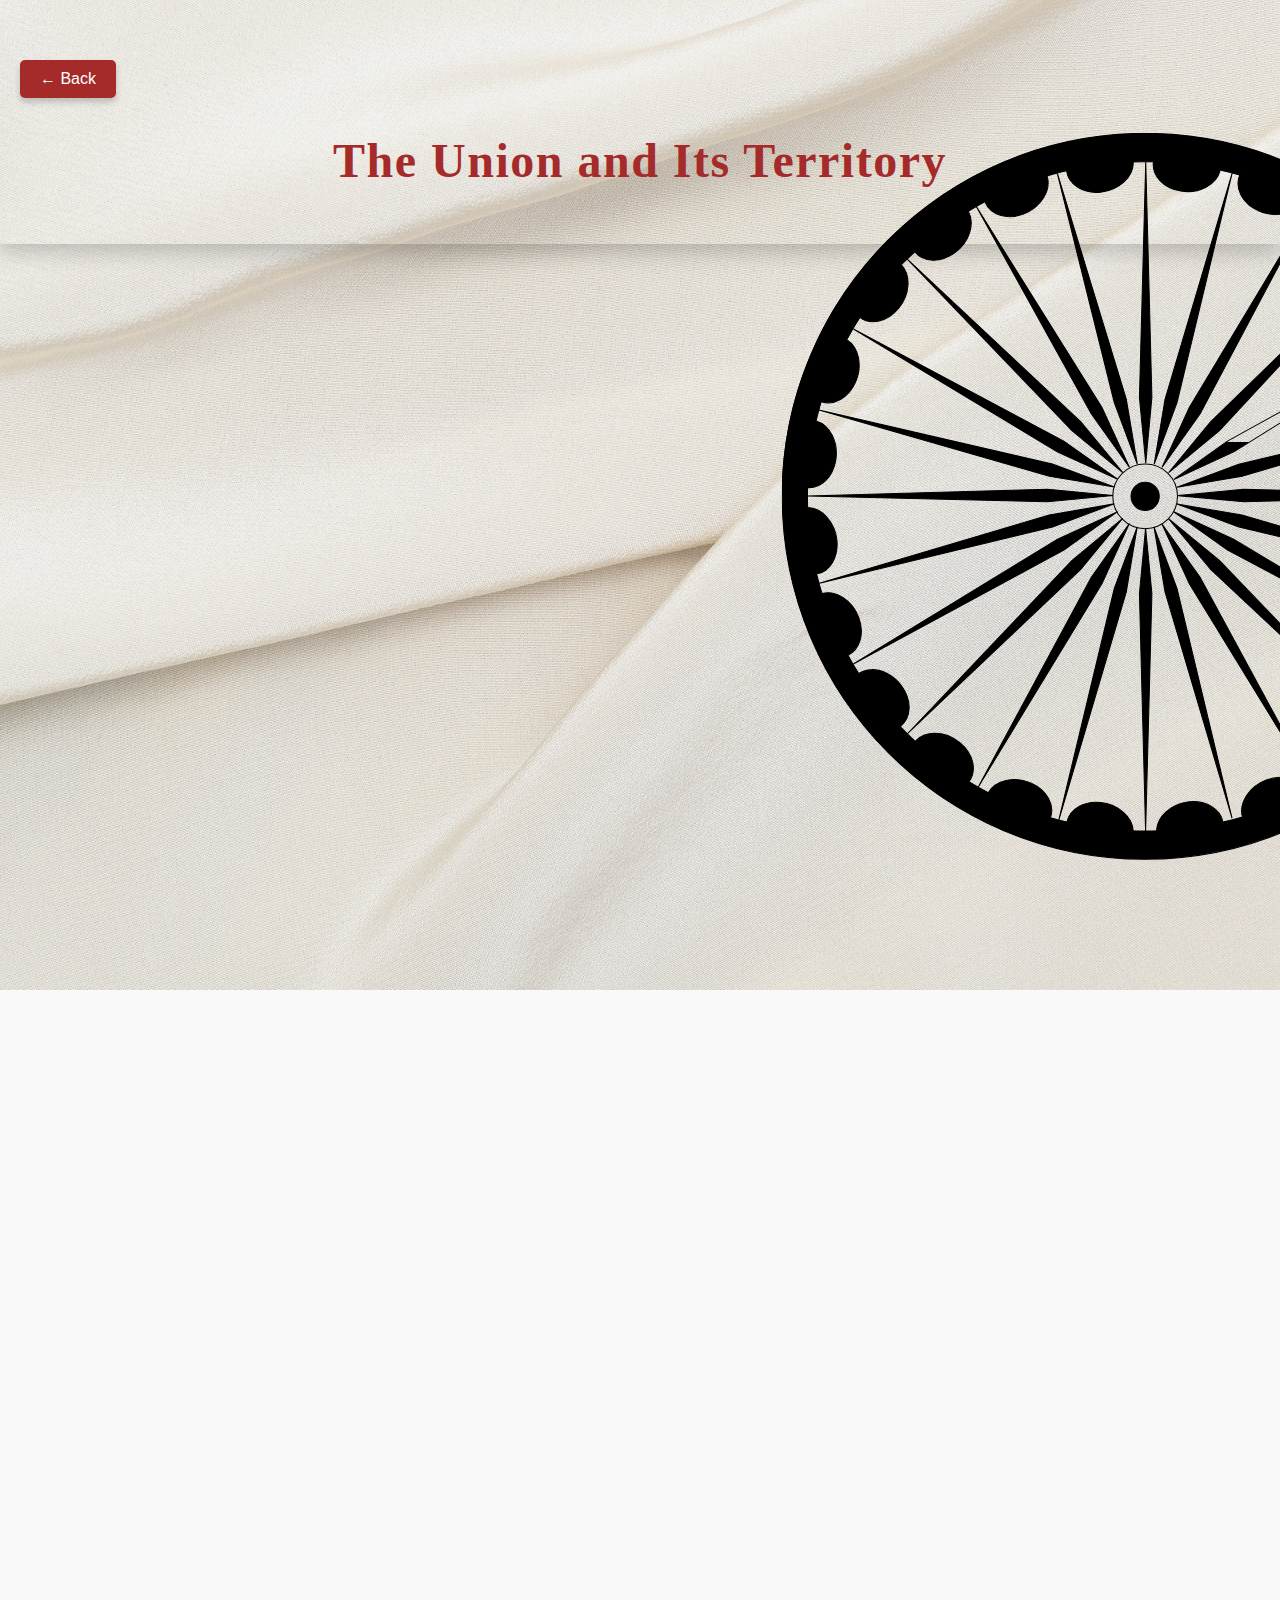
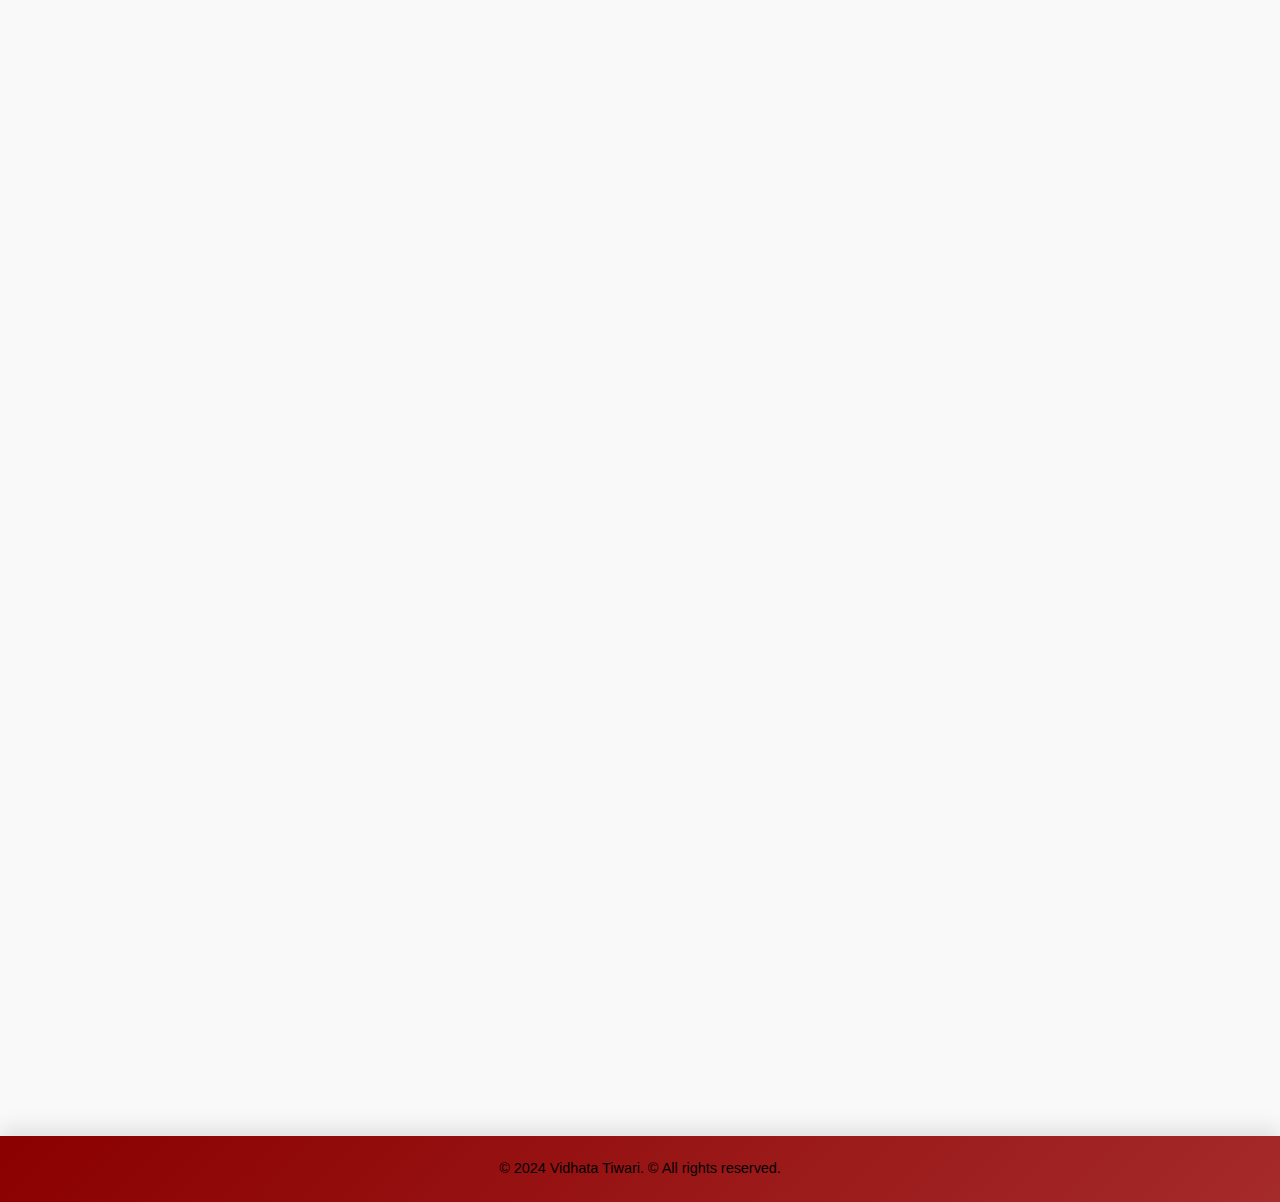
<file: UnionAndTrritories.html>
<!DOCTYPE html>
<html lang="en">
<head>
  <meta charset="UTF-8">
  <meta name="viewport" content="width=device-width, initial-scale=1.0">
  <title>The Union and Its Territory</title>
  <link rel="stylesheet" href="UnionAndTerritiries.css"> <!-- Link to CSS file -->
</head>
<body>
  <!-- Header -->
  <header>
    <div class="back-button-container">
        <a href="index.html"><button onclick="goback()">&#8592; Back</button></a>
      </div>
    <h1 style="color: var(--main-color); text-align: center;">The Union and Its Territory</h1>
  </header>

  <!-- Main Content -->
  <main>
    <section>
      <h2 style="color: var(--main-color);">Introduction</h2>
      <p>
        Part I of the Indian Constitution, titled “The Union and its Territory,” encompasses Articles 1 to 4. This section deals with the fundamental laws related to the formation and organization of India as a country and the union of states it comprises.
      </p>
      <p>
        It addresses matters concerning the establishment, renaming, merging, or altering of state borders, outlining the constitutional provisions that govern the territorial integrity and administrative structure of the nation.
      </p>
    </section>

    <section>
      <h2 style="color: var(--main-color);">Article 1 of the Indian Constitution</h2>
      <p>
        India, referred to as Bharat, shall be constituted as a Union of States as per Article 1 of the Indian Constitution. The territorial demarcations and divisions of the various States are defined in the First Schedule of the Constitution.
      </p>
      <p>
        Article 1 also establishes the composition of India’s territory, encompassing all the regions and territories falling within its geographical boundaries. This article lays the foundation for the structure and organization of the Indian Union and provides clarity on its territorial extent and the States that constitute it.
      </p>
    </section>

    <section>
      <h2 style="color: var(--main-color);">Article 2 of the Indian Constitution</h2>
      <p>
        Article 2 addresses the creation or admission of new States. New States that meet certain criteria may be established or admitted into the Union by law. Before presenting a measure to the Parliament for consideration, the President would consult the concerned State Legislature if the bill has an impact on the name or boundary of a State.
      </p>
      <p>
        According to Article 2 of the Indian Constitution, the Parliament may construct new states or admit states into the union on the terms and conditions it sees proper. The country’s international borders may change as a result of this article.
      </p>
      <p>
        Additionally, this article does not establish a basis for how the state’s nature is gained. However, it stipulates that the government should follow the same structure as the rest of the nation. Under the terms of this article, Sikkim became a state of the union in 1975.
      </p>
    </section>

    <section>
      <h2 style="color: var(--main-color);">Article 3 of the Indian Constitution</h2>
      <p>
        According to Article 3 of the Indian Constitution, the Parliament has the authority to create new States by separating territories from existing States, or by merging two or more States entirely or partially, or by joining any territory to a part of a State.
      </p>
      <p>
        This article deals with matters related to the formation of new States, alteration of State areas, and the renaming of existing States. The procedure for implementing such changes involves several steps.
      </p>
      <p>
        First, the President must recommend a Bill to either House of Parliament to introduce the proposed modifications. If the Bill affects the boundary or name of a State, the President will refer it to the concerned State Legislature for their opinion before its introduction in Parliament.
      </p>
    </section>

    <section>
      <h2 style="color: var(--main-color);">Article 4 of the Indian Constitution</h2>
      <p>
        Article 4 of the Indian Constitution states that any law pertaining to the alteration of States’ territories under Article 2 or the formation of new States under Article 3 shall include provisions for amending the First Schedule (names of States in the Union of India) and the Fourth Schedule (number of seats allotted in the Rajya Sabha for each State) as necessary to give effect to the provisions of such law.
      </p>
      <p>
        Additionally, the law may include supplemental, incidental, and consequential provisions deemed necessary by Parliament. It clarifies that such a law making changes to existing States or creating new States will not be considered an amendment to the Constitution.
      </p>
    </section>

    <section>
      <h2 style="color: var(--main-color);">Conclusion</h2>
      <p>
        In conclusion, Part I of the Indian Constitution, titled “The Union and its Territory,” contains crucial provisions that establish India as a Union of States and govern the formation, alteration, and boundaries of States and Union Territories.
      </p>
      <p>
        Article 1 recognizes India as a Union of States and outlines its territorial extent, while Article 2 empowers Parliament to make laws for the admission or establishment of new States or the alteration of existing States’ territories. Article 3 allows Parliament to form new States, alter State areas, and change State names, with provisions for amending the First and Fourth Schedules as necessary.
      </p>
    </section>
  </main>

  <!-- Footer -->
  <footer>
    <p style="text-align: center; color: var(--text-color);">&copy; 2024 Vidhata Tiwari. &#169; All rights reserved.</p>
  </footer>
</body>
</html>
</file>
<file: UnionAndTerritiries.css>
/* Root Variables for Theme Colors */
:root {
    --text-color: black; /* Darker text for better contrast */
    --main-color: #A52A2A; /* Primary color */
    --secondary-color: #f9f9f9; /* Subtle light background */
    --accent-color: #E94E77; /* Eye-catching accent */
    --border-color: #e0e0e0; /* Light border */
    --heading-font: 'Playfair Display', serif; /* Elegant heading font */
    --body-font: 'Roboto', sans-serif; /* Clean body font */
  }
  
  /* General Styles */
  body {
    font-family: var(--body-font);
    color: var(--text-color);
    background: url('img/background.png') no-repeat center center fixed ;
    line-height: 1.8;
    margin: 0;
    padding: 0;
    background-color: var(--secondary-color);
  }
  
  /* Header Styles */
  header {
    color: #ffffff;
    text-align: center;
    padding: 40px 20px;
    box-shadow: 0 8px 20px rgba(0, 0, 0, 0.2);
  }

  nav {
    overflow-x: normal; /* Enable horizontal scrolling */
    white-space: nowrap; /* Prevent wrapping of menu items */
}

nav ul {
    display: inline-flex;
    margin: 0;
    padding: 0;
    list-style: none;
}

nav ul li {
    margin-right: 15px;
    flex-shrink: 0; /* Prevent items from shrinking */
}
  
  header h1 {
    font-size: 3rem;
    font-family: var(--heading-font);
    letter-spacing: 1.5px;
    margin: 0;
  }
  
  header p {
    font-size: 1.2rem;
    margin-top: 10px;
    color: #f4dede;
  }
  
  /* Navigation Bar */
  nav {
    display: flex;
    justify-content: center;
    background-color: var(--main-color);
    padding: 10px 0;
    box-shadow: 0 4px 10px rgba(0, 0, 0, 0.1);
  }
  
  nav ul {
    list-style: none;
    margin: 0;
    padding: 0;
    display: flex;
  }
  
  nav ul li {
    margin: 0 20px;
  }
  
  nav ul li a {
    color: #ffffff;
    text-transform: uppercase;
    font-weight: bold;
    font-size: 1rem;
    text-decoration: none;
    transition: color 0.3s, transform 0.3s ease;
  }
  
  nav ul li a:hover {
    color: var(--accent-color);
    transform: scale(1.1);
  }
  
  /* Main Content */
  main {
    padding: 40px 20px;
    max-width: 1200px;
    margin: 0 auto;
  }
  
  /* Section Styles */
  section {
    background-color: #ffffff;
    border: 1px solid var(--border-color);
    border-radius: 15px;
    padding: 30px;
    margin: 20px 0;
    box-shadow: 0 6px 15px rgba(0, 0, 0, 0.1);
    overflow: hidden;
    transition: transform 0.3s ease, box-shadow 0.3s ease;
  }
  
  section:hover {
    transform: translateY(-10px);
    box-shadow: 0 10px 25px rgba(0, 0, 0, 0.15);
  }
  
  section h2 {
    font-family: var(--heading-font);
    font-size: 2rem;
    color: var(--main-color);
    border-bottom: 4px solid var(--main-color);
    margin-bottom: 20px;
    padding-bottom: 5px;
    letter-spacing: 1px;
  }
  
  section p {
    font-size: 1.1rem;
    color: var(--text-color);
    margin-bottom: 20px;
    line-height: 1.6;
  }
  
  section a {
    color: var(--accent-color);
    text-decoration: underline;
    font-weight: bold;
    transition: color 0.3s ease;
  }
  
  section a:hover {
    color: var(--main-color);
  }
  
  /* Footer Styles */
  footer {
    background: linear-gradient(135deg, #8B0000, var(--main-color));
    color: #ffffff;
    text-align: center;
    padding: 20px 0;
    font-size: 0.9rem;
    margin-top: 40px;
    box-shadow: 0 -8px 20px rgba(0, 0, 0, 0.1);
  }
  
  footer p {
    margin: 0;
  }
  
  footer a {
    color: var(--accent-color);
    text-decoration: none;
    font-weight: bold;
    transition: color 0.3s ease;
  }
  
  footer a:hover {
    color: #ffffff;
    text-decoration: underline;
  }
  
  /* Section Alternating Background */
  section:nth-child(odd) {
    background-color: var(--secondary-color);
  }
  
  /* Animations */
  section {
    opacity: 0;
    animation: fadeIn 0.8s ease-in-out forwards;
  }

  /* Back Button Styling */
.back-button-container {
    text-align: left;
    margin: 20px 0; /* Add some spacing around the button */
  }
  
  .back-button-container button {
    background-color: var(--main-color); /* Uses the main color */
    color: #fff; /* White text color */
    padding: 10px 20px;
    border: none;
    border-radius: 5px;
    font-size: 1rem;
    cursor: pointer;
    box-shadow: 0px 4px 6px rgba(0, 0, 0, 0.2);
    transition: background-color 0.3s ease, transform 0.2s ease;
  }
  
  .back-button-container button:hover {
    background-color: #800000; /* Darker shade of the main color on hover */
    transform: translateY(-3px); /* Slight lift effect */
  }
  
  .back-button-container button:active {
    background-color: #5a1f1f; /* Even darker shade on click */
    transform: translateY(1px); /* Push effect */
  }

  .back-button-container {
    text-align: left;
    margin: 20px 0; /* Add some spacing around the button */
  }
  
  
  
  @keyframes fadeIn {
    from {
      opacity: 0;
      transform: translateY(20px);
    }
    to {
      opacity: 1;
      transform: translateY(0);
    }
  }
  
  /* Responsive Design */
  @media (max-width: 768px) {
    header h1 {
      font-size: 2.5rem;
    }
  
    nav ul {
      flex-direction: column;
      align-items: center;
    }
  
    nav ul li {
      margin: 10px 0;
    }
  
    section {
      padding: 20px;
    }
  
    section h2 {
      font-size: 1.8rem;
    }
  }
  
  @media (max-width: 480px) {
    header h1 {
      font-size: 2rem;
    }
  
    header p {
      font-size: 1rem;
    }
  
    section h2 {
      font-size: 1.5rem;
    }
  
    section p {
      font-size: 1rem;
    }
  }
</file>
